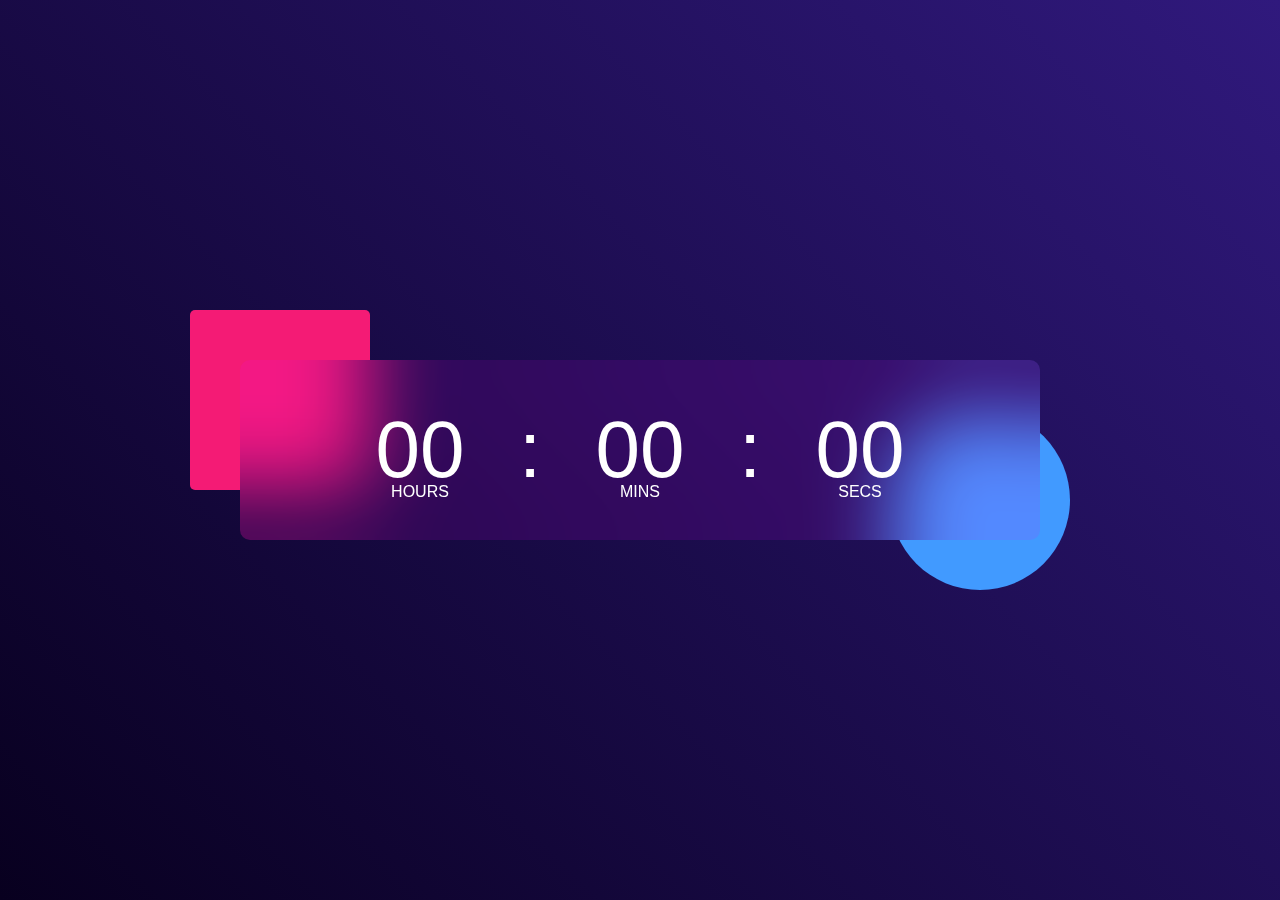
<file: Digital Clock/index.html>
<!DOCTYPE html>
<html lang="en">
<head>
    <meta charset="UTF-8">
    <meta name="viewport" content="width=device-width, initial-scale=1.0">
    <title>Digital Clock</title>
    <link rel="stylesheet" href="style.css">
</head>
<body>
    <div class="hero">
        <div class="container">
            <div class="clock">
                <span id="hrs">00</span>
                <span>:</span>
                <span id="mins">00</span>
                <span>:</span>
                <span id="secs">00</span>
            </div>
        </div>
    </div>



    <script src="digital.js"></script>
</body>
</html>
</file>
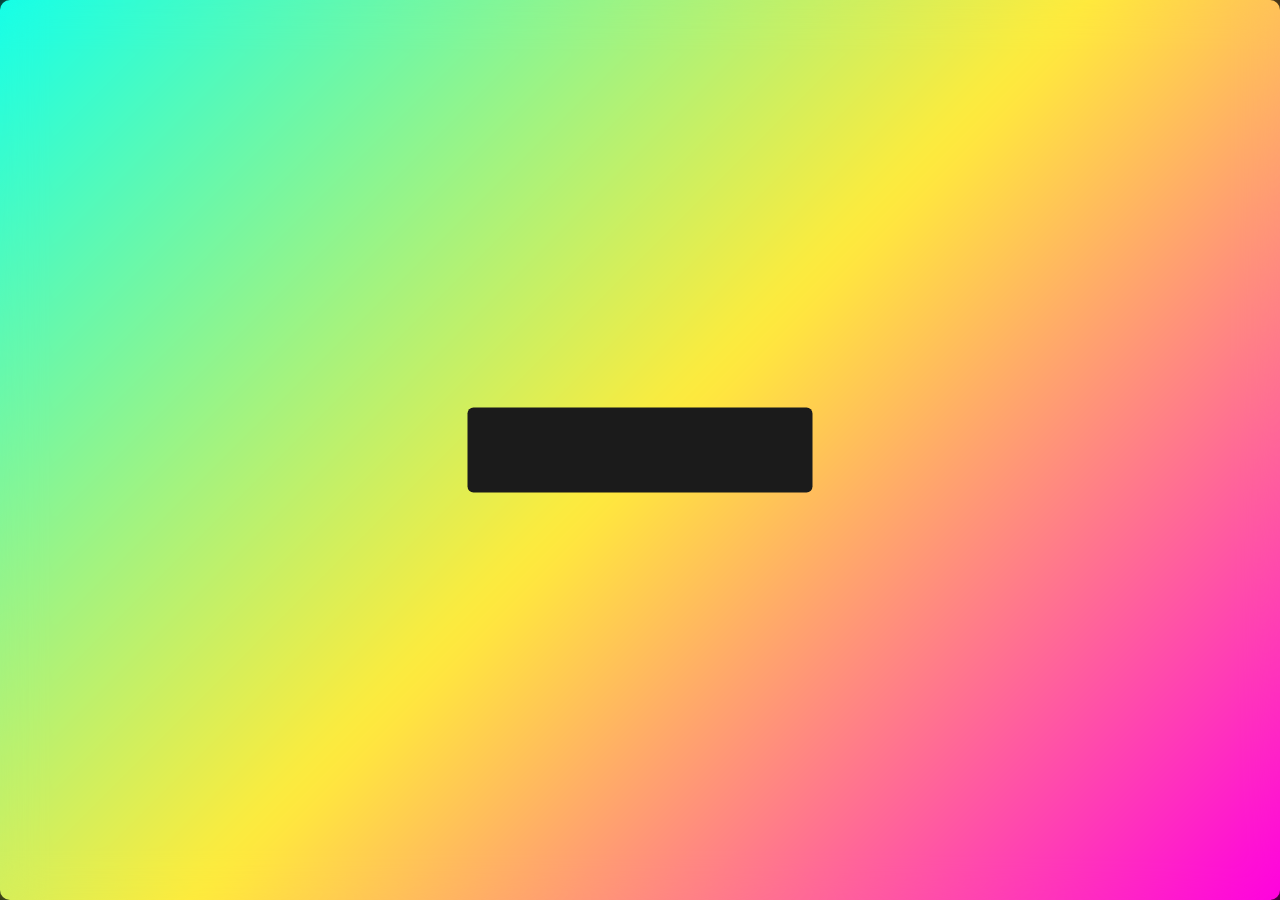
<file: Glowing Digi-Clock/index.html>
<!DOCTYPE html>
<html lang="en">
  <head>
    <meta charset="UTF-8" />
    <meta name="viewport" content="width=device-width, initial-scale=1.0" />
    <title>Glowing Digital clock</title>
    <link rel="stylesheet" href="style.css" />
  </head>
  <body>
    <div class="wrapper">
      <div class="display">
        <div id="time"></div>
      </div>
      <span></span>
      <span></span>
    </div>

    <script src="glowDigital.js"></script>
  </body>
</html>
</file>
<file: Digital Clock/style.css>
*{
    margin: 0;
    padding: 0;
    font-family: 'Poppins', sans-serif;
    box-sizing: border-box;
}
.hero {
    width: 100%;
    min-height: 100vh;
    background: linear-gradient(45deg, #08001f, #30197d);
    color: #fff;
    position: relative;
}
.container {
    width: 800px;
    height: 180px;
    position: absolute;
    top: 50%;
    left: 50%;
    transform: translate(-50%,-50%);
}
.clock {
    width: 100%;
    height: 100%;
    background: rgba(235, 0 , 255, 0.11);
    border-radius: 10px;
    display: flex;
    align-items: center;
    justify-content: center;
    backdrop-filter: blur(40px);
}
.container::before {
    content: '';
    width: 180px;
    height: 180px;
    background-color: #f41b75;
    border-radius: 5px;
    position: absolute;
    left: -50px;
    top: -50px;
    z-index: -1;
}
.container::after {
    content: '';
    width: 180px;
    height: 180px;
    background-color: #419aff;
    border-radius: 50%;
    position: absolute;
    right: -30px;
    bottom: -50px;
    z-index: -1;
}
.clock span {
    font-size: 80px;
    width: 110px;
    display: inline-block;
    text-align: center;
    position: relative;
}
.clock span::after {
    font-size: 16px;
    position: absolute;
    bottom: -5px;
    left: 50%;
    transform: translateX(-50%);
}
#hrs::after {
    content: 'HOURS';
}
#mins::after {
    content: 'MINS';
}
#secs::after {
    content: 'SECS';
}
</file>
<file: Glowing Digi-Clock/style.css>
* {
    margin: 0;
    padding: 0;
    box-sizing: border-box;
    font-family: 'Poppins', sans-serif;
}
html, body {
    display: grid;
    height: 100%;
    place-items: center;
    background: #000;
}
.wrapper {
    height: 100px;
    width: 360px;
    cursor: default;
    background: linear-gradient(135deg, #14ffe9, #ffeb3b, #ff00e0);
    border-radius: 10px;
    animation: animate 1.5s linear infinite;
}
.wrapper .display,
.wrapper span {
    position: absolute;
    /* opacity: 0; */
    top: 50%;
    left: 50%;
    transform: translate(-50%, -50%);
}
.wrapper .display {
    z-index: 999;
    background: #1b1b1b;
    height: 85px;
    width: 345px;
    border-radius: 6px;
    text-align: center;
}
.wrapper .display #time {
    /* color: #fff; */
    line-height: 85px;
    font-size: 50px;
    font-weight: 600;
    letter-spacing: 1px;
    background: linear-gradient(135deg, #14ffe9, #ffeb3b, #ff00e0);
    -webkit-background-clip: text;
    -webkit-text-fill-color: transparent;
    animation: animate 1.5s linear infinite;
}
@keyframes animate {
    100% {
        filter: hue-rotate(360deg);
    }
}
.wrapper span {
    height: 100%;
    width: 100%;
    background: inherit;
    border-radius: 10px;
}
.wrapper span:first-child {
    filter: blur(10px);
}
.wrapper span:last-child{
    filter: blur(20px);
}
</file>
